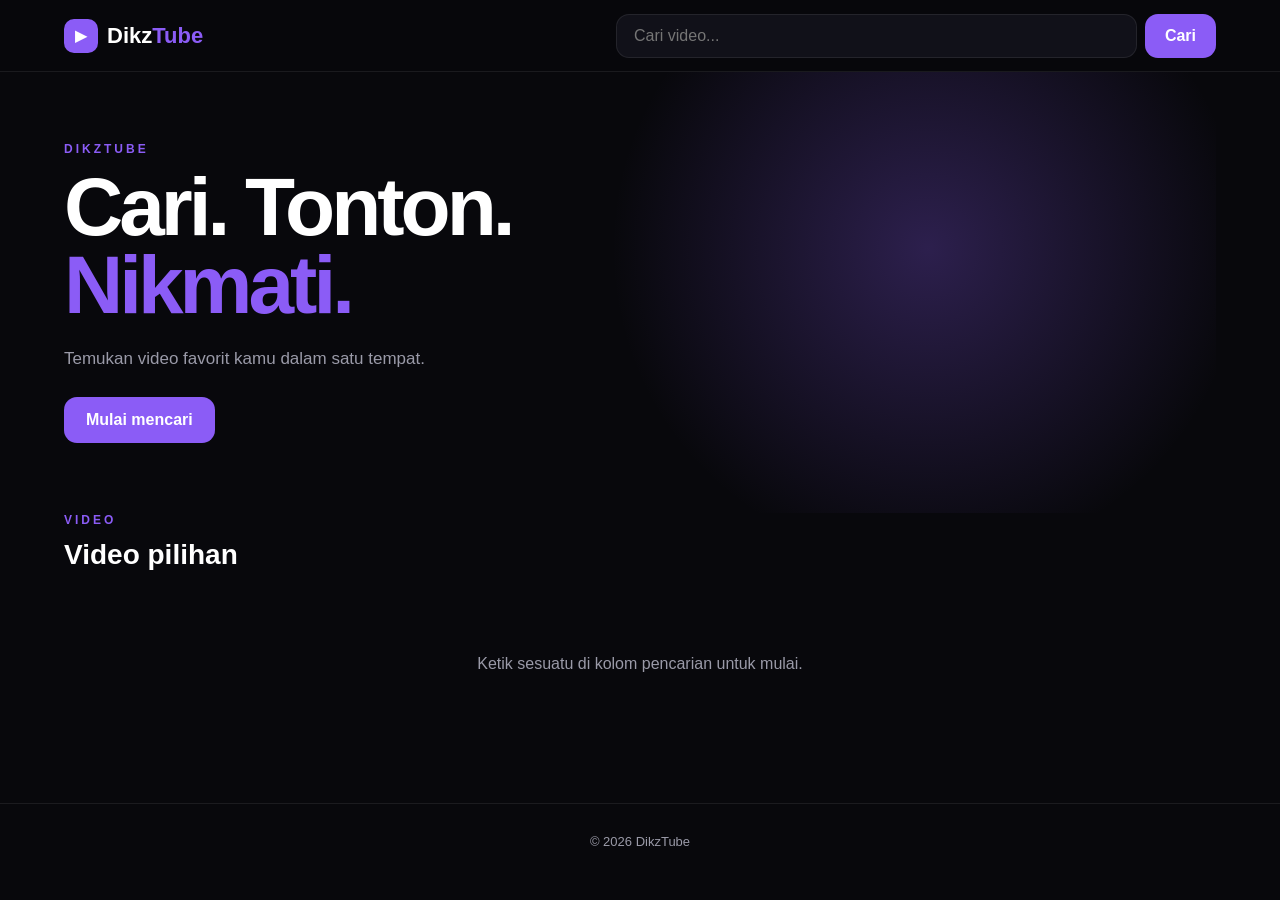
<file: index.html>
<!DOCTYPE html>
<html lang="id">
<head>
  <meta charset="UTF-8">
  <meta name="viewport" content="width=device-width, initial-scale=1.0">

  <title>DikzTube</title>

  <link rel="stylesheet" href="./style.css">
</head>

<body>

  <header class="topbar">
    <div class="logo">
      <span class="logo-icon">▶</span>
      <span>Dikz<span>Tube</span></span>
    </div>

    <div class="search-box">
      <input
        id="searchInput"
        type="search"
        placeholder="Cari video..."
        autocomplete="off"
      >
      <button id="searchBtn">Cari</button>
    </div>
  </header>

  <main>

    <section class="hero">
      <div>
        <p class="eyebrow">DIKZTUBE</p>

        <h1>Cari. Tonton.<br><span>Nikmati.</span></h1>

        <p class="hero-text">
          Temukan video favorit kamu dalam satu tempat.
        </p>

        <button class="hero-button" id="startBtn">
          Mulai mencari
        </button>
      </div>
    </section>

    <section class="content">

      <div class="section-head">
        <div>
          <p class="eyebrow">VIDEO</p>
          <h2 id="sectionTitle">Video pilihan</h2>
        </div>

        <div id="status"></div>
      </div>

      <div id="results" class="video-grid"></div>

    </section>

    <section id="watchPage" class="watch-page hidden">

      <button id="backBtn" class="back-button">
        ← Kembali
      </button>

      <div class="player-wrapper">
        <iframe
          id="player"
          src=""
          title="DikzTube Player"
          allow="accelerometer; autoplay; clipboard-write; encrypted-media; gyroscope; picture-in-picture; web-share"
          allowfullscreen>
        </iframe>
      </div>

      <div class="watch-info">
        <h2 id="watchTitle"></h2>
        <p id="watchChannel"></p>
      </div>

    </section>

  </main>

  <footer>
    <p>© 2026 DikzTube</p>
  </footer>

  <script src="./script.js"></script>

</body>
  </html>
</file>
<file: style.css>
* {
  box-sizing: border-box;
  margin: 0;
  padding: 0;
}

:root {
  --bg: #08080c;
  --panel: #111119;
  --panel2: #181822;
  --text: #ffffff;
  --muted: #9a9aa8;
  --accent: #8b5cf6;
  --accent2: #6d28d9;
  --border: rgba(255,255,255,.08);
}

body {
  background: var(--bg);
  color: var(--text);
  font-family: Arial, Helvetica, sans-serif;
  min-height: 100vh;
}

button,
input {
  font: inherit;
}

button {
  cursor: pointer;
}

.topbar {
  position: sticky;
  top: 0;
  z-index: 20;

  height: 72px;
  padding: 0 5%;

  display: flex;
  align-items: center;
  justify-content: space-between;
  gap: 30px;

  background: rgba(8,8,12,.92);
  backdrop-filter: blur(16px);

  border-bottom: 1px solid var(--border);
}

.logo {
  display: flex;
  align-items: center;
  gap: 9px;

  font-size: 22px;
  font-weight: 800;
  white-space: nowrap;
}

.logo span:last-child span {
  color: var(--accent);
}

.logo-icon {
  width: 34px;
  height: 34px;

  display: grid;
  place-items: center;

  border-radius: 10px;

  background: var(--accent);
  color: white;

  font-size: 15px;
}

.search-box {
  width: min(600px, 55vw);

  display: flex;
  gap: 8px;
}

.search-box input {
  flex: 1;

  min-width: 0;
  height: 44px;

  padding: 0 17px;

  border: 1px solid var(--border);
  border-radius: 13px;

  outline: none;

  background: var(--panel);
  color: white;
}

.search-box input:focus {
  border-color: var(--accent);
}

.search-box button {
  height: 44px;

  padding: 0 20px;

  border: 0;
  border-radius: 13px;

  background: var(--accent);
  color: white;

  font-weight: 700;
}

.search-box button:hover,
.hero-button:hover {
  background: var(--accent2);
}

main {
  width: min(1400px, 90%);
  margin: auto;
}

.hero {
  min-height: 440px;

  display: flex;
  align-items: center;

  padding: 70px 0;

  background:
    radial-gradient(
      circle at 75% 40%,
      rgba(139,92,246,.28),
      transparent 35%
    );
}

.eyebrow {
  color: var(--accent);
  font-size: 12px;
  font-weight: 800;
  letter-spacing: 3px;
  margin-bottom: 12px;
}

.hero h1 {
  font-size: clamp(45px, 7vw, 82px);
  line-height: .95;
  letter-spacing: -4px;
}

.hero h1 span {
  color: var(--accent);
}

.hero-text {
  margin-top: 25px;
  color: var(--muted);
  font-size: 17px;
}

.hero-button {
  margin-top: 28px;

  padding: 14px 22px;

  border: 0;
  border-radius: 13px;

  background: var(--accent);
  color: white;

  font-weight: 800;
}

.content {
  padding-bottom: 70px;
}

.section-head {
  display: flex;
  align-items: end;
  justify-content: space-between;

  margin-bottom: 24px;
}

.section-head h2 {
  font-size: 28px;
}

#status {
  color: var(--muted);
  font-size: 13px;
}

.video-grid {
  display: grid;

  grid-template-columns:
    repeat(auto-fill, minmax(250px, 1fr));

  gap: 22px;
}

.video-card {
  overflow: hidden;

  background: var(--panel);

  border: 1px solid var(--border);
  border-radius: 16px;

  transition:
    transform .2s ease,
    border-color .2s ease;
}

.video-card:hover {
  transform: translateY(-4px);
  border-color: rgba(139,92,246,.5);
}

.thumbnail {
  position: relative;

  aspect-ratio: 16 / 9;

  background: #050507;
}

.thumbnail img {
  width: 100%;
  height: 100%;

  object-fit: cover;

  display: block;
}

.play-icon {
  position: absolute;

  left: 50%;
  top: 50%;

  width: 52px;
  height: 52px;

  transform: translate(-50%, -50%);

  display: grid;
  place-items: center;

  border-radius: 50%;

  background: rgba(139,92,246,.94);

  opacity: 0;

  transition: opacity .2s;
}

.video-card:hover .play-icon {
  opacity: 1;
}

.video-info {
  padding: 15px;
}

.video-title {
  font-size: 16px;
  line-height: 1.35;
  font-weight: 700;

  display: -webkit-box;
  -webkit-line-clamp: 2;
  -webkit-box-orient: vertical;

  overflow: hidden;
}

.video-channel {
  margin-top: 9px;

  color: var(--muted);

  font-size: 13px;
}

.watch-page {
  padding: 35px 0 70px;
}

.hidden {
  display: none !important;
}

.back-button {
  margin-bottom: 18px;

  padding: 10px 15px;

  border: 1px solid var(--border);
  border-radius: 10px;

  background: var(--panel);
  color: white;
}

.player-wrapper {
  width: 100%;

  aspect-ratio: 16 / 9;

  overflow: hidden;

  border-radius: 18px;

  background: black;
}

.player-wrapper iframe {
  width: 100%;
  height: 100%;

  border: 0;
}

.watch-info {
  padding-top: 20px;
}

.watch-info h2 {
  font-size: 24px;
  line-height: 1.3;
}

.watch-info p {
  margin-top: 9px;
  color: var(--muted);
}

footer {
  padding: 30px;

  border-top: 1px solid var(--border);

  text-align: center;

  color: var(--muted);

  font-size: 13px;
}

.empty {
  grid-column: 1 / -1;

  padding: 60px 20px;

  text-align: center;

  color: var(--muted);
}

.error {
  color: #ff8f8f;
}

@media (max-width: 700px) {

  .topbar {
    height: auto;

    padding: 14px 5%;

    flex-direction: column;
    align-items: stretch;

    gap: 12px;
  }

  .logo {
    justify-content: center;
  }

  .search-box {
    width: 100%;
  }

  .hero {
    min-height: 380px;
    padding: 45px 0;
  }

  .hero h1 {
    letter-spacing: -2px;
  }

  .video-grid {
    grid-template-columns:
      repeat(2, minmax(0, 1fr));

    gap: 12px;
  }

  .video-info {
    padding: 11px;
  }

  .video-title {
    font-size: 14px;
  }

  .video-channel {
    font-size: 12px;
  }

  .section-head h2 {
    font-size: 22px;
  }
}

@media (max-width: 430px) {

  .video-grid {
    grid-template-columns: 1fr;
  }

  .hero h1 {
    font-size: 48px;
  }

  }
</file>
